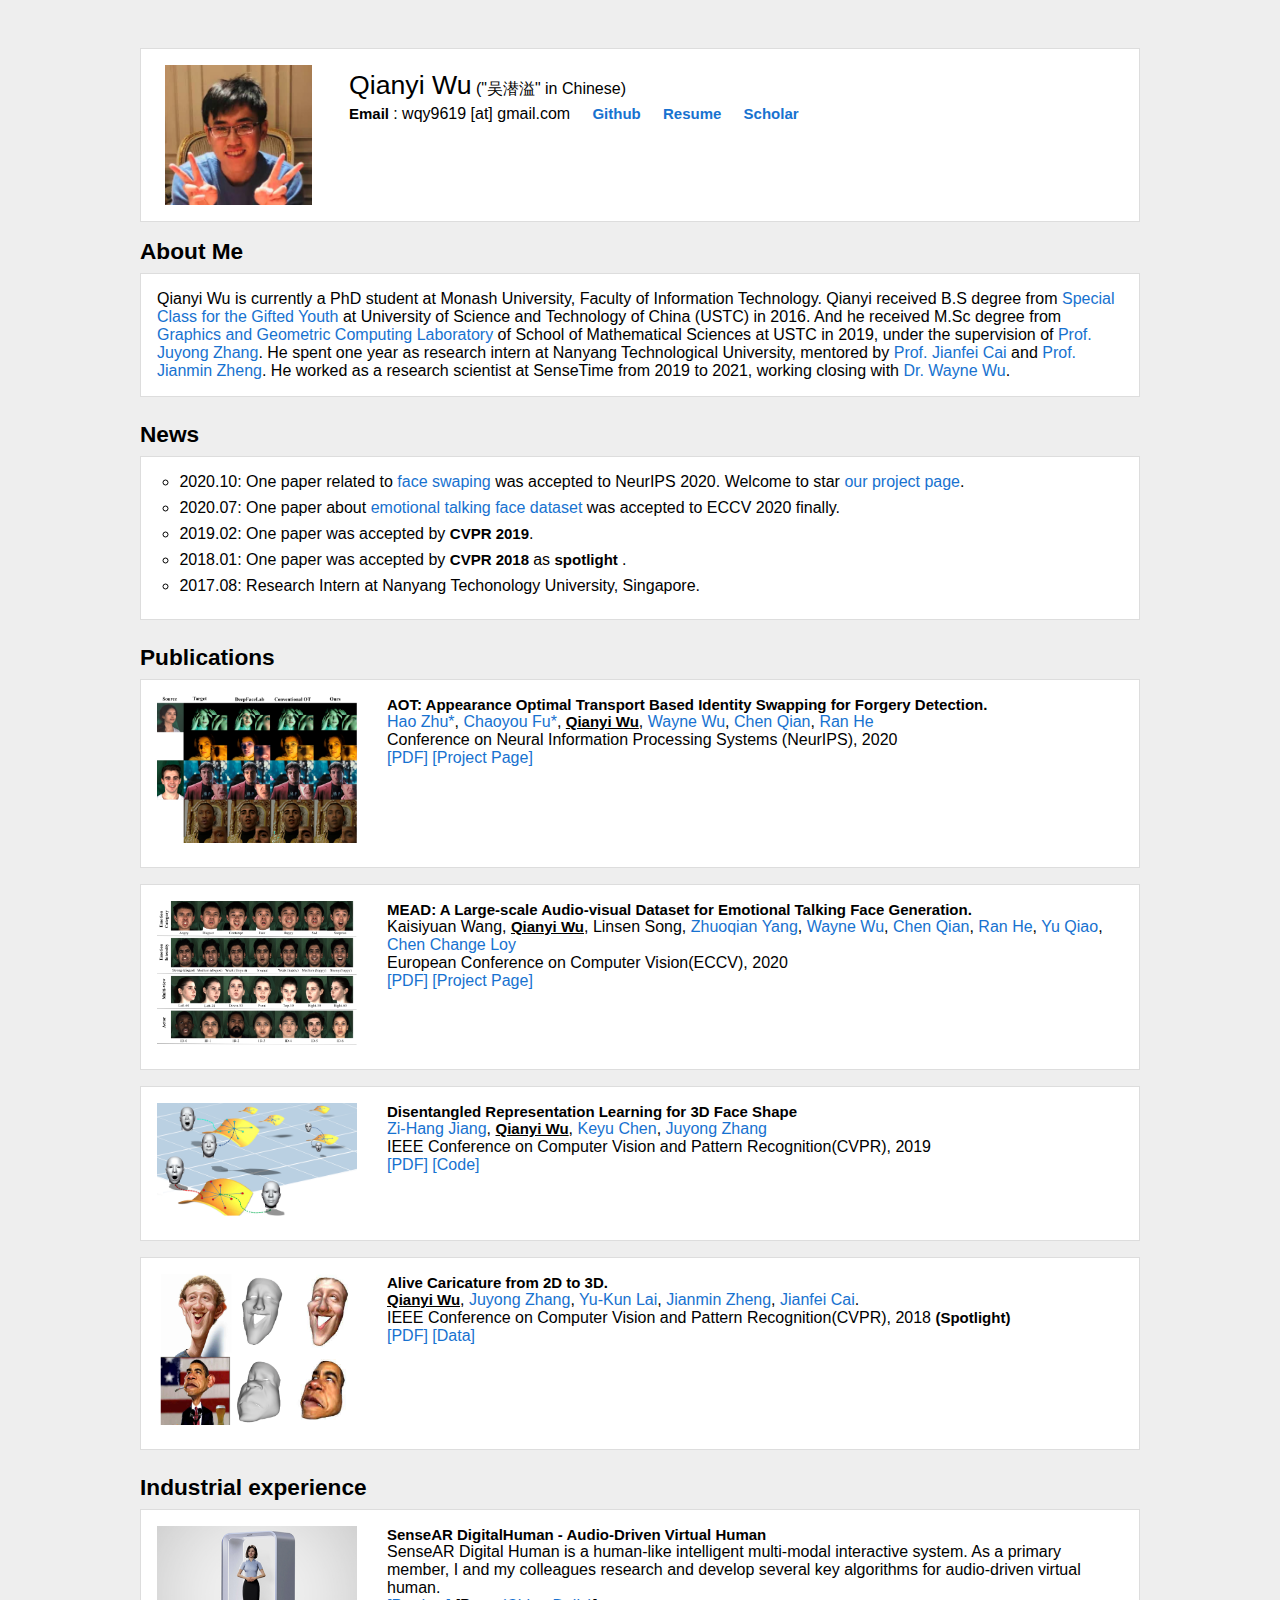
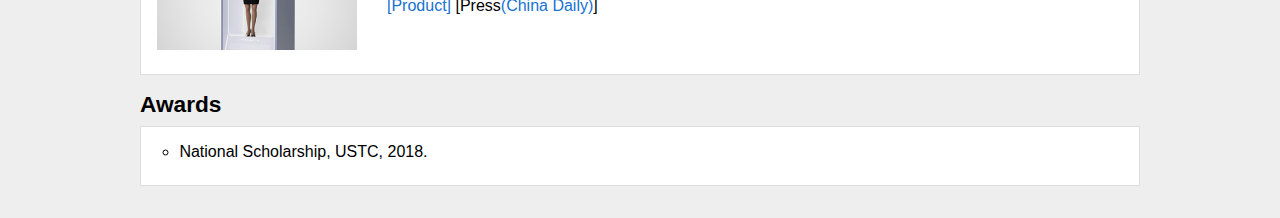
<file: index.html>
<html>
<head>
	<meta content="text/html; charset=utf-8" http-equiv="Content-Type" />
	<title>Qianyi Wu</title>
	<meta content="Qianyi Wu" name="keywords" />
	<style media="screen" type="text/css">html, body, div, span, applet, object, iframe, h1, h2, h3, h4, h5, h6, p, blockquote, pre, a, abbr, acronym, address, big, cite, code, del, dfn, em, font, img, ins, kbd, q, s, samp, small, strike, strong, sub, tt, var, dl, dt, dd, ol, ul, li, fieldset, form, label, legend, table, caption, tbody, tfoot, thead, tr, th, td {
  border: 0pt none;
  font-family: inherit;
  font-size: 100%;
  font-style: inherit;
  font-weight: inherit;
  margin: 0pt;
  outline-color: invert;
  outline-style: none;
  outline-width: 0pt;
  padding: 0pt;
  vertical-align: baseline;
}
a {
  color: #1772d0;
  text-decoration:none;
}
a:focus, a:hover {
  color: #f09228;
  text-decoration:none;
}
a.paper {
  font-weight: bold;
  font-size: 14pt;
}
b.paper {
  font-weight: bold;
  font-size: 14pt;
}
* {
  margin: 0pt;
  padding: 0pt;
}
body {
  position: relative;
  margin: 3em auto 2em auto;
  width: 1000px;
  font-family: Lato, Verdana, Helvetica, sans-serif;
  font-size: 16px;
  background: #eee;
}
h2 {
  font-family: Lato, Verdana, Helvetica, sans-serif;
  font-size: 17pt;
  font-weight: 700;
}
h3 {
  font-family: Lato, Verdana, Helvetica, sans-serif;
  font-size: 18px;
  font-weight: 700;
}
strong {
  font-family: Lato, Verdana, Helvetica, sans-serif;
  font-size: 15px;
  font-weight:bold;
}
ul { 
  list-style: circle;
}
img {
  border: none;
}
li {
  padding-bottom: 0.5em;
  margin-left: 1.4em;
}
alert {
  font-family: Lato, Verdana, Helvetica, sans-serif;
  font-size: 15px;
  font-weight: bold;
  color: #FF0000;
}
em, i {
	font-style:italic;
}
div.section {
  clear: both;
  margin-bottom: 1.5em;
  background: #eee;
}
div.spanner {
  clear: both;
}
div.paper {
  clear: both;
  margin-top: 0.5em;
  margin-bottom: 1em;
  border: 1px solid #ddd;
  background: #fff;
  padding: 1em 1em 1em 1em;
}
div.paper div {
  padding-left: 230px;
}
img.paper {
  margin-bottom: 0.5em;
  float: left;
  width: 200px;
}
span.blurb {
  font-style:italic;
  display:block;
  margin-top:0.75em;
  margin-bottom:0.5em;
}
pre, code {
  font-family: 'Lucida Console', 'Andale Mono', 'Courier', monospaced;
  margin: 1em 0;
  padding: 0;
}
div.paper pre {
  font-size: 0.9em;
}
</style>
<link rel="shortcut icon" href="media/my_image.jpg" >
</head>
	
<script>
  (function(i,s,o,g,r,a,m){i['GoogleAnalyticsObject']=r;i[r]=i[r]||function(){
  (i[r].q=i[r].q||[]).push(arguments)},i[r].l=1*new Date();a=s.createElement(o),
  m=s.getElementsByTagName(o)[0];a.async=1;a.src=g;m.parentNode.insertBefore(a,m)
  })(window,document,'script','//www.google-analytics.com/analytics.js','ga');
  ga('create', 'UA-45959174-3', 'qianyiwu.github.io');
  ga('send', 'pageview');
</script>
<script>
  (function(i,s,o,g,r,a,m){i['GoogleAnalyticsObject']=r;i[r]=i[r]||function(){
  (i[r].q=i[r].q||[]).push(arguments)},i[r].l=1*new Date();a=s.createElement(o),
  m=s.getElementsByTagName(o)[0];a.async=1;a.src=g;m.parentNode.insertBefore(a,m)
  })(window,document,'script','//www.google-analytics.com/analytics.js','ga');
  ga('create', 'UA-66888300-1', 'auto');
  ga('send', 'pageview');
</script>
<body>
<div style="margin-bottom: 1em; border: 1px solid #ddd; background-color: #fff; padding: 1em; height: 140px;">
<div style="margin: 0px auto; width: 100%;">
<img title="Qianyi" style="float: left; padding-left: .5em; height: 140px;" src="media/my_profile.jpg" />
<div style="padding-left: 12em; vertical-align: top; height: 120px;"><span style="line-height: 150%; font-size: 20pt;">Qianyi Wu</span> <span>("吴潜溢" in Chinese)</span><br />
<!--<span><strong>Researcher at Sensetime</strong></span><br />-->
<!--<span><a href='http://cvrs.whu.edu.cn/'>Computer Vision & Remote Sensing (CVRS) Lab </a> <br /> </q>-->
<!--<span>School of Mathematical Science, University of Science and Technology of China.</span><br />-->
<span><strong>Email  </strong>: wqy9619 [at] gmail.com  &nbsp &nbsp  
<strong><a href='https://github.com/QianyiWu'>Github</a></strong>  &nbsp &nbsp
<strong><a href='media/CV.pdf'>Resume</a></strong>  &nbsp &nbsp
<strong><a href='https://scholar.google.com/citations?user=XI0RtesAAAAJ'>Scholar</a></strong>  &nbsp &nbsp	
<!-- <strong><a href='https://scholar.google.com/citations?hl=zh-CN&user=0TOLw9YAAAAJ&view_op=list_works'>Google Scholar</a></strong></span><br/> -->
<!-- <span><strong> <a href='https://github.com/kailigo'>Github</a> </strong></span> <br /> -->
<!-- <span><strong> <a href='https://scholar.google.com/citations?hl=en&user=YsROc4UAAAAJ'>Google Scholar</a> </strong></span> <br /> -->
</div>
</div>
</div>
<!--<div style="clear: both; background-color: #fff; margin-top: 1.5em; padding: .2em; padding-left: .3em;">-->

<div style="clear: both;">
<div class="section">
<h2>About Me</h2>
<div class="paper">
  Qianyi Wu is currently a PhD student at Monash University, Faculty of Information Technology. Qianyi received B.S degree from <a href="https://sgy.ustc.edu.cn/">Special Class for the Gifted Youth</a> at University of Science and Technology of China (USTC) in 2016. And he received M.Sc degree from <a href="http://gcl.ustc.edu.cn/">Graphics and Geometric Computing Laboratory</a> of School of Mathematical Sciences at USTC in 2019, under the supervision of <a href="http://staff.ustc.edu.cn/~juyong/">Prof. Juyong Zhang</a>.  
	He spent one year as research intern at Nanyang Technological University, mentored by <a href="https://jianfei-cai.github.io/">Prof. Jianfei Cai</a> and <a href="http://www.ntu.edu.sg/home/asjmzheng/">Prof. Jianmin Zheng</a>. He worked as a research scientist at SenseTime from 2019 to 2021, working closing with <a href='https://wywu.github.io/'>Dr. Wayne Wu</a>. <br>
	
</div>
</div>
</div>

<div style="clear: both;">
<div class="section">
  <h2>News</h2>
  <div class="paper">
    <ul>
  <li> 2020.10: One paper related to <a href="https://github.com/zhuhaozh/AOT">face swaping</a> was accepted to NeurIPS 2020. Welcome to star <a href="https://github.com/zhuhaozh/AOT">our project page</a>.
  <li> 2020.07: One paper about <a href="https://wywu.github.io/projects/MEAD/MEAD.html">emotional talking face dataset</a> was accepted to ECCV 2020 finally.  
 <!-- <li> 2019.07: Join SenseTime (Beijing) as a full-time researcher. --> 	    
  <li> 2019.02: One paper was accepted by <strong> CVPR 2019</strong>.
<!--   <li> 2018.03: Our CVPR paper: <strong> Alive Caricature from 2D to 3D</strong> recommended by <a href="https://www.technologyreview.com/s/610714/the-best-of-the-physics-arxiv-week-ending-march-31-2018/">MIT Tech Review</a>. -->
  <li> 2018.01: One paper was accepted by  <strong> CVPR 2018 </strong> as <strong> spotlight </strong>.</li>
  <li> 2017.08: Research Intern at Nanyang Techonology University, Singapore. </li> 
  <!-- <li> 2016.09: Start my graduate study and research at USTC. </li>  -->
    </ul>
  </div>
</div>
</div>



<div style="clear: both;">
<div class="section">
  <h2>Publications</h2>

  <div class="paper" id="NeurIPS"><img class="paper" src="./paper_img/aot_nips20.png" title="AOT: Appearance Optimal Transport Based Identity Swapping for Forgery Detection">
<div> <strong>AOT: Appearance Optimal Transport Based Identity Swapping for Forgery Detection.</strong><br>
<a href="https://www.zhuhaozh.xyz">Hao Zhu*</a>, <a href="https://scholar.google.com/citations?user=4A1xYQwAAAAJ&hl=en">Chaoyou Fu*</a>, <strong><u>Qianyi Wu</u></strong>, <a href='https://wywu.github.io/'>Wayne Wu</a>, <a href="https://scholar.google.com/citations?user=AerkT0YAAAAJ&hl=en">Chen Qian</a>, <a href="https://scholar.google.com/citations?user=ayrg9AUAAAAJ&hl=en">Ran He</a><br>
Conference on Neural Information Processing Systems (NeurIPS), 2020 <br>
<a href='https://papers.nips.cc/paper/2020/file/f718499c1c8cef6730f9fd03c8125cab-Papern.pdf'>[PDF]</a>
<a href='https://github.com/zhuhaozh/AOT'>[Project Page]</a>
</div>
<div class="spanner"></div>
</div> 

<div class="paper" id="ECCV20"><img class="paper" src="./paper_img/mead.png" title="MEAD: A Large-scale Audio-visual Dataset for Emotional Talking Face Generation">
<div> <strong>MEAD: A Large-scale Audio-visual Dataset for Emotional Talking Face Generation.</strong><br>
Kaisiyuan Wang, <strong><u>Qianyi Wu</u></strong>, Linsen Song, <a href="https://yzhq97.github.io/">Zhuoqian Yang</a>, <a href='https://wywu.github.io/'>Wayne Wu</a>, <a href="https://scholar.google.com/citations?user=AerkT0YAAAAJ&hl=en">Chen Qian</a>, <a href="https://scholar.google.com/citations?user=ayrg9AUAAAAJ&hl=en">Ran He</a>, <a href="https://scholar.google.com/citations?user=gFtI-8QAAAAJ&hl=en">Yu Qiao</a>, <a href="http://personal.ie.cuhk.edu.hk/~ccloy/">Chen Change Loy</a> <br>
European Conference on Computer Vision(ECCV), 2020 <br>
<a href='https://wywu.github.io/projects/MEAD/support/MEAD.pdf'>[PDF]</a>
<a href='https://wywu.github.io/projects/MEAD/MEAD.html'>[Project Page]</a>
</div>
<div class="spanner"></div>
</div> 
 
<div class="paper" id="CVPR19"><img class="paper" src="./paper_img/CVPR19.png" title="Disentangled Representation Learning for 3D Face Shape">
<div> <strong>Disentangled Representation Learning for 3D Face Shape</strong><br>
<a href='https://zihangjiang.github.io/'>Zi-Hang Jiang</a>, <strong><u>Qianyi Wu</u></strong>,  <a href="https://kychern.github.io/">Keyu Chen</a>, <a href="http://staff.ustc.edu.cn/~juyong/">Juyong Zhang</a> <br>
IEEE Conference on Computer Vision and Pattern Recognition(CVPR), 2019 <br>
<a href='./media/CVPR_2019.pdf'>[PDF]</a> 
<a href='https://github.com/zihangJiang/DR-Learning-for-3D-Face'>[Code]</a>
</div>
<div class="spanner"></div>
</div>


<div class="paper" id="CVPR18"><img class="paper" src="./paper_img/AliveCari.png" title="ALive Caricature from 2D to 3D">
<div> <strong>Alive Caricature from 2D to 3D.</strong><br>
<strong><u>Qianyi Wu</u></strong>, <a href="http://staff.ustc.edu.cn/~juyong/">Juyong Zhang</a>, <a href="http://users.cs.cf.ac.uk/Yukun.Lai/">Yu-Kun Lai</a>, <a href='http://www.ntu.edu.sg/home/asjmzheng/'>Jianmin Zheng</a>, <a href="https://research.monash.edu/en/persons/jianfei-cai">Jianfei Cai</a>. <br>
IEEE Conference on Computer Vision and Pattern Recognition(CVPR), 2018 <strong>(Spotlight)</strong><br>
<a href='./media/Alive_Caricature_from_2D_to_3D.pdf'>[PDF]</a>
<a href='https://github.com/QianyiWu/Caricature-Data'>[Data]</a>
</div>
<div class="spanner"></div>
</div>

<!-- 
	<ul>
    <li> Zi-Hang Jiang, <strong><u>Qianyi Wu</u></strong>, Keyu Chen, Juyong Zhang. <i> Disentangled Representation Learning for 3D Face Shape. </i> (<strong>CVPR</strong>), 2019. <a href='https://arxiv.org/abs/1902.09887'>[PDF]</a> <a href='https://github.com/zihangJiang/DR-Learning-for-3D-Face'>[Code]</a>
  </li>
    <li> <strong><u>Qianyi Wu</u></strong>, Juyong Zhang, Yu-Kun Lai, Jianmin Zheng, Jianfei Cai. <i> Alive Caricature from 2D to 3D. </i> (<strong>CVPR</strong>), 2018. <strong>(Spotlight)</strong> <a href='http://openaccess.thecvf.com/content_cvpr_2018/papers/Wu_Alive_Caricature_From_CVPR_2018_paper.pdf'>[PDF]</a><a href="https://github.com/QianyiWu/Caricature-Data">[Data]</a>
  </li> 
   </ul>  -->   
  </div>
</div>
</div>


<div style="clear: both;">
<div class="section">
<h2 id="confpapers">Industrial experience</h2>

<div class="paper" id="digitalhuman"><img class="paper" src="./paper_img/digitalhuman.png" title="Sensetime digitalhuman">
<div> <strong>SenseAR DigitalHuman - Audio-Driven Virtual Human</strong><br>
SenseAR Digital Human is a human-like intelligent multi-modal interactive system. As a primary member, I and my colleagues research and develop several key algorithms for audio-driven virtual human. <br>
<a href='https://www.sensetime.com/me-en/product-detail?categoryId=21163'>[Product]</a>
[Press<a href='https://tech.chinadaily.com.cn/a/202007/23/WS5f194c22a310a859d09d9b07.html'>(China Daily)</a>] <br>
</div>
<div class="spanner"></div>
</div> 

<div style="clear: both;">
<div class="section">
<h2 id="confpapers">Awards</h2>
<div class="paper">
    <ul>
        <li> National Scholarship, USTC, 2018. </li>
        <!-- <li> Travel award for attending CVPR, 2018. </li> -->
    </ul>
</ul>
</div>
</div>
</div>
</div> 
</div>



<!-- <div style="clear:both;">
<p align="right"><font size="5">Last Updated on 11th Dec, 2017</a></font></p>
<p align="right"><font size="5">Published with <a href='https://pages.github.com/'>GitHub Pages</a></font></p>
</div> -->

<script type="text/javascript" id="clustrmaps" src="//cdn.clustrmaps.com/map_v2.js?d=_DVXAgiuWQ8n7i5U_NcheONVqjw3Wj5mqXo-QCWJuJ8"></script>
</body>
</html>
</file>
